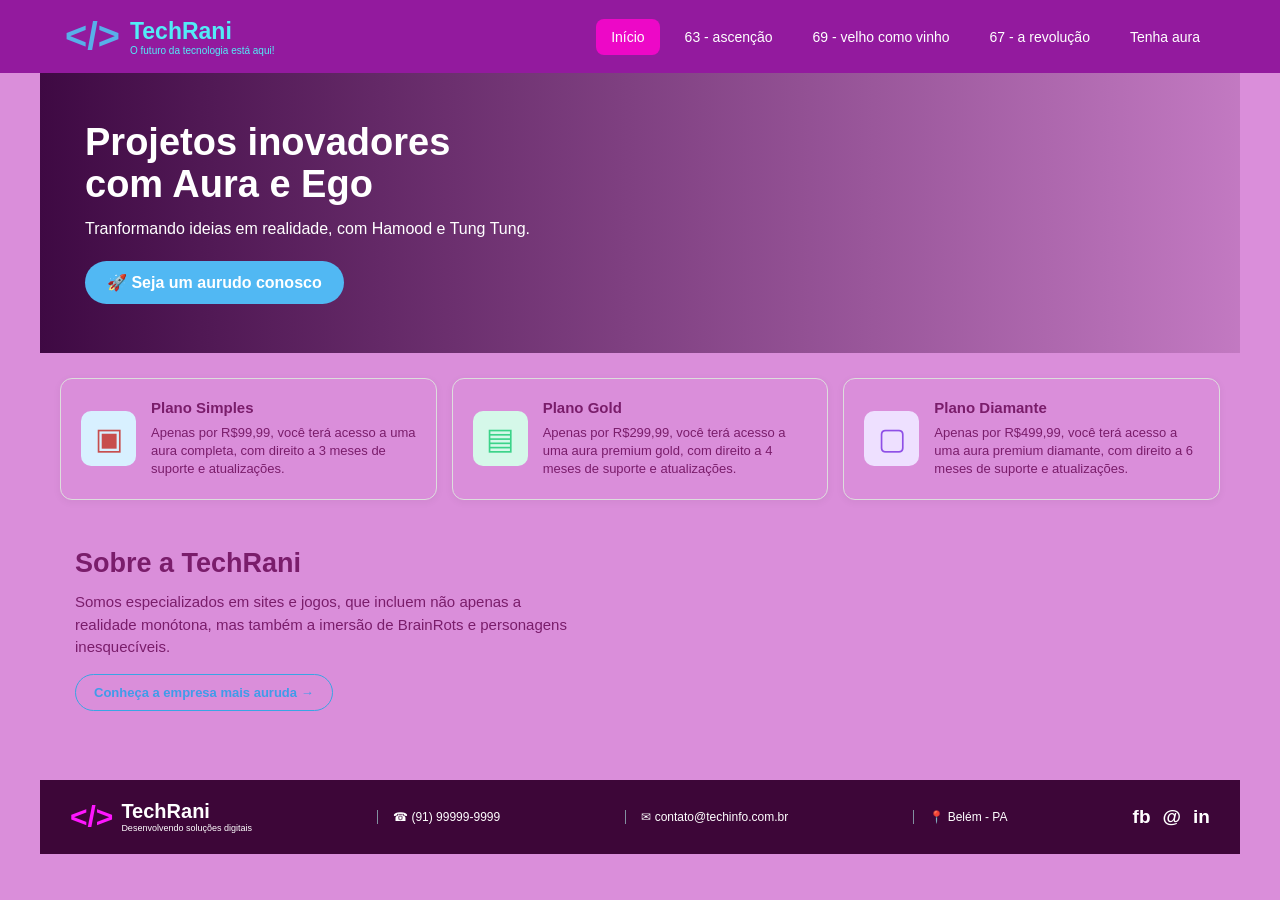
<file: index.html>
<!DOCTYPE html>
<html lang="pt-br">

<head>
    <meta charset="UTF-8">
    <meta name="viewport" content="width=device-width, initial-scale=1.0">

    <title>TechRani | Desenvolvendo Soluções Digitais</title>

    <link rel="stylesheet" href="style.css">
</head>

<body>

    <!-- MENU DE NAVEGAÇÃO -->
    <header>
        <nav class="navbar">

            <a href="index.html" class="logo">
                <span class="logo-icon">&lt;/&gt;</span>

                <div>
                    <h2>TechRani</h2>
                    <p>O futuro da tecnologia está aqui!</p>
                </div>
            </a>

            <ul class="menu">
                <li><a href="index.html" class="ativo">Início</a></li>
                <li><a href="#servicos">63 - ascenção</a></li>
                <li><a href="#sobre">69 - velho como vinho</a></li>
                <li><a href="#sobre">67 - a revolução</a></li>
                <li><a href="contato.html">Tenha aura</a></li>
            </ul>

        </nav>
    </header>


    <!-- CONTEÚDO PRINCIPAL -->
    <main>

        <!-- BANNER PRINCIPAL -->
        <section class="banner">

            <div class="banner-texto">
                <h1>Projetos inovadores<br>com Aura e Ego</h1>

                <p>
                    Tranformando ideias em realidade, com Hamood e Tung Tung.
                </p>

                <a href="contato.html" class="botao">
                    🚀 Seja um aurudo conosco
                </a>
            </div>

        </section>


        <!-- SERVIÇOS -->
        <section class="servicos" id="servicos">

            <article class="card-servico">
                <div class="icone azul">▣</div>

                <div>
                    <h3>Plano Simples</h3>
                    <p>
                        Apenas por R$99,99, você terá acesso a uma aura completa, com direito a 3 meses de suporte e atualizações.
                    </p>
                </div>
            </article>


            <article class="card-servico">
                <div class="icone verde">▤</div>

                <div>
                    <h3>Plano Gold</h3>
                    <p>
                        Apenas por R$299,99, você terá acesso a uma aura premium gold, com direito a 4 meses de suporte e atualizações.
                    </p>
                </div>
            </article>


            <article class="card-servico">
                <div class="icone roxo">▢</div>

                <div>
                    <h3>Plano Diamante</h3>
                    <p>
                        Apenas por R$499,99, você terá acesso a uma aura premium diamante, com direito a 6 meses de suporte e atualizações.
                    </p>
                </div>
            </article>

        </section>


        <!-- SOBRE A EMPRESA -->
        <section class="sobre" id="sobre">

            <div class="sobre-texto">

                <h2>Sobre a TechRani</h2>

                <p>
                    Somos especializados em sites e jogos, que incluem não apenas a realidade monótona, mas também a imersão de BrainRots e personagens inesquecíveis.
                </p>

                <a href="contato.html" class="botao-secundario">
                    Conheça a empresa mais auruda →
                </a>

            </div>

            <div class="sobre-imagem"></div>

        </section>

    </main>


    <!-- RODAPÉ -->
    <footer>

        <div class="footer-logo">
            <span>&lt;/&gt;</span>

            <div>
                <h2>TechRani</h2>
                <p>Desenvolvendo soluções digitais</p>
            </div>
        </div>

        <div class="footer-info">
            ☎ (91) 99999-9999
        </div>

        <div class="footer-info">
            ✉ contato@techinfo.com.br
        </div>

        <div class="footer-info">
            📍 Belém - PA
        </div>

        <div class="redes-sociais">
            <a href="#">fb</a>
            <a href="https://www.instagram.com/ifpacampus.belem/">@</a>
            <a href="#">in</a>
        </div>

    </footer>

</body>
</html>
</file>
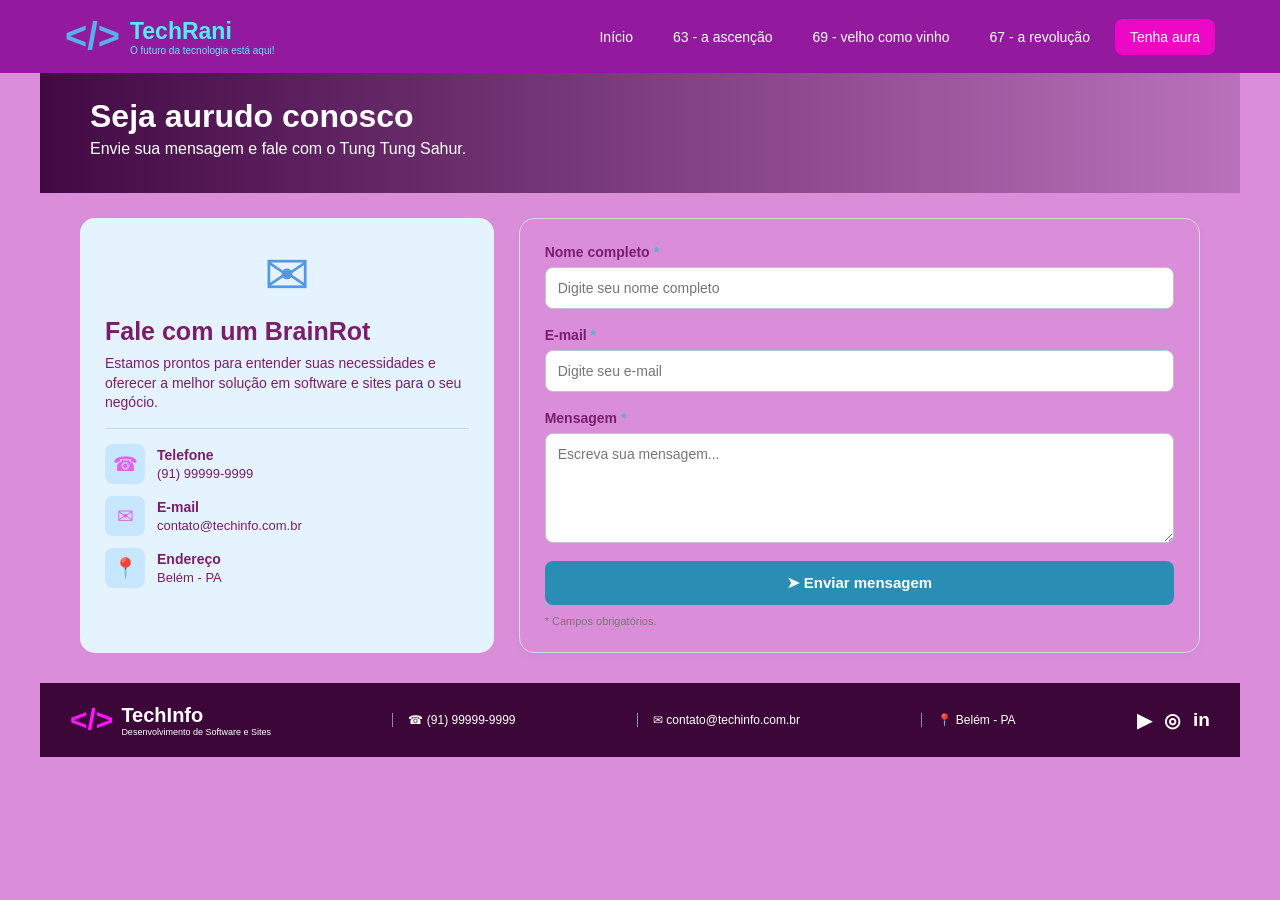
<file: contato.html>
<!DOCTYPE html>
<html lang="pt-br">

<head>
    <meta charset="UTF-8">
    <meta name="viewport" content="width=device-width, initial-scale=1.0">

    <title>Contato | TechInfo</title>

    <link rel="stylesheet" href="style.css">
</head>

<body>

    <!-- MENU -->
    <header>
        <nav class="navbar">

            <a href="index.html" class="logo">
                <span class="logo-icon">&lt;/&gt;</span>

                <div>
                    <h2>TechRani</h2>
                    <p>O futuro da tecnologia está aqui!</p>
                </div>
            </a>

            <ul class="menu">
                <li><a href="index.html">Início</a></li>
                <li><a href="index.html#servicos">63 - a ascenção</a></li>
                <li><a href="index.html#sobre">69 - velho como vinho</a></li>
                <li><a href="index.html#sobre">67 - a revolução</a></li>
                <li><a href="contato.html" class="ativo">Tenha aura</a></li>
            </ul>

        </nav>
    </header>


    <main>

        <!-- BANNER DE CONTATO -->
        <section class="banner-contato">

            <h1>Seja aurudo conosco</h1>

            <p>
                Envie sua mensagem e fale com o Tung Tung Sahur.
            </p>

        </section>


        <!-- ÁREA DE CONTATO -->
        <section class="area-contato">

            <!-- INFORMAÇÕES -->
            <div class="informacoes">

                <div class="envelope">✉</div>

                <h2>Fale com um BrainRot</h2>

                <p>
                    Estamos prontos para entender suas necessidades
                    e oferecer a melhor solução em software e sites
                    para o seu negócio.
                </p>

                <hr>

                <div class="contato-item">
                    <span>☎</span>

                    <div>
                        <h4>Telefone</h4>
                        <p>(91) 99999-9999</p>
                    </div>
                </div>

                <div class="contato-item">
                    <span>✉</span>

                    <div>
                        <h4>E-mail</h4>
                        <p>contato@techinfo.com.br</p>
                    </div>
                </div>

                <div class="contato-item">
                    <span>📍</span>

                    <div>
                        <h4>Endereço</h4>
                        <p>Belém - PA</p>
                    </div>
                </div>

            </div>


            <!-- FORMULÁRIO -->
            <div class="formulario">

                <form action="#" method="post">

                    <label for="nome">
                        Nome completo <span>*</span>
                    </label>

                    <input
                        type="text"
                        id="nome"
                        name="nome"
                        placeholder="Digite seu nome completo"
                        required
                    >


                    <label for="email">
                        E-mail <span>*</span>
                    </label>

                    <input
                        type="email"
                        id="email"
                        name="email"
                        placeholder="Digite seu e-mail"
                        required
                    >


                    <label for="mensagem">
                        Mensagem <span>*</span>
                    </label>

                    <textarea
                        id="mensagem"
                        name="mensagem"
                        placeholder="Escreva sua mensagem..."
                        required
                    ></textarea>


                    <button type="submit" class="botao-enviar">
                        ➤ Enviar mensagem
                    </button>

                    <small>* Campos obrigatórios.</small>

                </form>

            </div>

        </section>

    </main>


    <!-- RODAPÉ -->
    <footer>

        <div class="footer-logo">
            <span>&lt;/&gt;</span>

            <div>
                <h2>TechInfo</h2>
                <p>Desenvolvimento de Software e Sites</p>
            </div>
        </div>

        <div class="footer-info">
            ☎ (91) 99999-9999
        </div>

        <div class="footer-info">
            ✉ contato@techinfo.com.br
        </div>

        <div class="footer-info">
            📍 Belém - PA
        </div>

        <div class="redes-sociais">
            <a href="#">▶</a>
            <a href="#">◎</a>
            <a href="#">in</a>
        </div>

    </footer>

</body>
</html>
</file>
<file: style.css>
/* CONFIGURAÇÕES GERAIS */

* {
    margin: 0;
    padding: 0;
    box-sizing: border-box;
}

body {
    font-family: Arial, Helvetica, sans-serif;
    color: #7a1d6b;
    background-color: #da8eda;
}

a {
    text-decoration: none;
}


/* MENU DE NAVEGAÇÃO */

header {
    background-color: #931a9e;
    color: white;
}

.navbar {
    max-width: 1200px;
    margin: auto;
    padding: 15px 25px;

    display: flex;
    align-items: center;
    justify-content: space-between;
}

.logo {
    display: flex;
    align-items: center;
    gap: 10px;
    color: rgb(82, 236, 247);
}

.logo-icon {
    font-size: 38px;
    font-weight: bold;
    color: #58afe9;
}

.logo h2 {
    font-size: 23px;
}

.logo p {
    font-size: 10px;
}

.menu {
    display: flex;
    list-style: none;
    align-items: center;
    gap: 10px;
}

.menu a {
    color: rgb(255, 255, 255);
    font-size: 14px;
    padding: 10px 15px;
    border-radius: 8px;
    transition: 0.3s;
}

.menu a:hover,
.menu .ativo {
    background-color: #ed08c7;
}


/* BANNER PRINCIPAL */

.banner {
    max-width: 1200px;
    min-height: 280px;
    margin: auto;

    background:
        linear-gradient(
            90deg,
            rgba(54, 2, 59, 0.95),
            rgba(59, 2, 54, 0.15)
        ),
        url("C:\\Users\\ALN\\Downloads\\python\\Projeto 6\\Imagem linda.jpg")
        center/cover;

    display: flex;
    align-items: center;
    padding: 45px;
    color: white;
}

.banner-texto {
    max-width: 450px;
}

.banner h1 {
    font-size: 38px;
    line-height: 1.1;
    margin-bottom: 12px;
}

.banner p {
    font-size: 16px;
    line-height: 1.5;
    margin-bottom: 20px;
}

.botao {
    display: inline-block;
    background-color: #51b8f3;
    color: white;

    padding: 12px 22px;
    border-radius: 25px;

    font-weight: bold;
    transition: 0.3s;
}

.botao:hover {
    background-color: #509ddd;
    transform: translateY(-2px);
}


/* SERVIÇOS */

.servicos {
    max-width: 1160px;
    margin: 25px auto;

    display: grid;
    grid-template-columns: repeat(3, 1fr);
    gap: 15px;
}

.card-servico {
    display: flex;
    align-items: center;
    gap: 15px;

    padding: 20px;
    border: 1px solid #dddddd;
    border-radius: 12px;

    box-shadow: 0 2px 8px rgba(0, 0, 0, 0.05);
}

.card-servico h3 {
    font-size: 15px;
    margin-bottom: 8px;
}

.card-servico p {
    font-size: 13px;
    line-height: 1.4;
}

.icone {
    min-width: 55px;
    height: 55px;

    display: flex;
    align-items: center;
    justify-content: center;

    border-radius: 10px;
    font-size: 30px;
}

.azul {
    background-color: #d8f0ff;
    color: #c74d4d;
}

.verde {
    background-color: #d5f8e9;
    color: #3bd389;
}

.roxo {
    background-color: #eee0ff;
    color: #8e4fe6;
}


/* SOBRE A EMPRESA */

.sobre {
    max-width: 1160px;
    margin: 30px auto;

    padding: 10px 15px 30px;

    display: grid;
    grid-template-columns: 1fr 1.2fr;
    align-items: center;
    gap: 35px;
}

.sobre h2 {
    font-size: 27px;
    margin-bottom: 12px;
}

.sobre p {
    font-size: 15px;
    line-height: 1.5;
    margin-bottom: 15px;
}

.botao-secundario {
    display: inline-block;
    padding: 10px 18px;

    color: #3f9ce9;
    border: 1px solid #38a5e4;
    border-radius: 20px;

    font-weight: bold;
    font-size: 13px;
}

.botao-secundario:hover {
    background-color: #3e88d6;
    color: white;
}

.sobre-imagem {
    min-height: 180px;

    background:
        url("C:\\Users\\ALN\\Downloads\\python\\Projeto 6\\Mão.avif")
        center/cover;

    border-radius: 12px;
}


/* BANNER DA PÁGINA DE CONTATO */

.banner-contato {
    max-width: 1200px;
    min-height: 120px;
    margin: auto;

    padding: 25px 50px;

    color: white;

    background:
        linear-gradient(
            90deg,
            rgba(57, 2, 59, 0.95),
            rgba(54, 2, 59, 0.2)
        ),
        url("C:\\Users\\ALN\\Downloads\\python\\Projeto 6\\Códigos.webp")
        center/cover;
}

.banner-contato h1 {
    font-size: 32px;
    margin-bottom: 5px;
}

.banner-contato p {
    font-size: 16px;
}


/* ÁREA DE CONTATO */

.area-contato {
    max-width: 1120px;
    margin: 25px auto 30px;

    display: grid;
    grid-template-columns: 0.85fr 1.4fr;
    gap: 25px;
}


/* INFORMAÇÕES DA EMPRESA */

.informacoes {
    background-color: #e4f3ff;
    padding: 25px;
    border-radius: 15px;
}

.envelope {
    font-size: 55px;
    text-align: center;
    margin-bottom: 10px;
    color: #5398e0;
}

.informacoes h2 {
    font-size: 25px;
    margin-bottom: 8px;
}

.informacoes > p {
    font-size: 14px;
    line-height: 1.4;
    margin-bottom: 15px;
}

.informacoes hr {
    border: none;
    border-top: 1px solid #c8dce9;
    margin-bottom: 15px;
}

.contato-item {
    display: flex;
    align-items: center;
    gap: 12px;
    margin-bottom: 12px;
}

.contato-item > span {
    background-color: #c7e6ff;
    color: #e65eeb;

    width: 40px;
    height: 40px;

    display: flex;
    align-items: center;
    justify-content: center;

    border-radius: 8px;
    font-size: 20px;
}

.contato-item h4 {
    font-size: 14px;
}

.contato-item p {
    font-size: 13px;
    margin-top: 3px;
}


/* FORMULÁRIO */

.formulario {
    border: 1px solid #d7d7df;
    border-radius: 15px;
    padding: 25px;
    box-shadow: 0 2px 8px rgba(0,0,0,0.04);
}

.formulario form {
    display: flex;
    flex-direction: column;
}

.formulario label {
    font-size: 14px;
    font-weight: bold;
    margin-bottom: 7px;
}

.formulario label span {
    color: rgb(80, 180, 211);
}

.formulario input,
.formulario textarea {
    width: 100%;
    padding: 12px;

    border: 1px solid #bfc4ce;
    border-radius: 8px;

    font-family: Arial, sans-serif;
    font-size: 14px;

    margin-bottom: 18px;
    outline: none;
}

.formulario input:focus,
.formulario textarea:focus {
    border-color: #438cc7;
    box-shadow: 0 0 4px rgba(8,120,237,0.3);
}

.formulario textarea {
    height: 110px;
    resize: vertical;
}

.botao-enviar {
    background-color: #298db4;
    color: white;

    padding: 13px;
    border: none;
    border-radius: 8px;

    font-size: 15px;
    font-weight: bold;

    cursor: pointer;
    transition: 0.3s;
}

.botao-enviar:hover {
    background-color: #2b79b9;
}

.formulario small {
    margin-top: 10px;
    color: #777;
    font-size: 11px;
}


/* RODAPÉ */

footer {
    background-color: #3d0638;
    color: white;

    max-width: 1200px;
    margin: 30px auto 0;

    padding: 20px 30px;

    display: flex;
    align-items: center;
    justify-content: space-between;
    gap: 15px;
}

.footer-logo {
    display: flex;
    align-items: center;
    gap: 8px;
}

.footer-logo > span {
    color: #ff16ff;
    font-size: 30px;
    font-weight: bold;
}

.footer-logo h2 {
    font-size: 20px;
}

.footer-logo p {
    font-size: 9px;
}

.footer-info {
    font-size: 12px;
    padding-left: 15px;
    border-left: 1px solid #8290a0;
}

.redes-sociais {
    display: flex;
    gap: 12px;
}

.redes-sociais a {
    color: white;
    font-weight: bold;
    font-size: 19px;
}


/* RESPONSIVIDADE */

@media (max-width: 850px) {

    .navbar {
        flex-direction: column;
        gap: 20px;
    }

    .menu {
        flex-wrap: wrap;
        justify-content: center;
    }

    .servicos {
        grid-template-columns: 1fr;
        margin: 20px;
    }

    .sobre {
        grid-template-columns: 1fr;
        margin: 20px;
    }

    .area-contato {
        grid-template-columns: 1fr;
        margin: 20px;
    }

    footer {
        flex-wrap: wrap;
        justify-content: center;
        margin: 20px;
    }

}

@media (max-width: 500px) {

    .menu {
        gap: 2px;
    }

    .menu a {
        font-size: 12px;
        padding: 8px;
    }

    .banner {
        padding: 30px 20px;
    }

    .banner h1 {
        font-size: 30px;
    }

    .banner-contato {
        padding: 25px 20px;
    }

}
</file>
